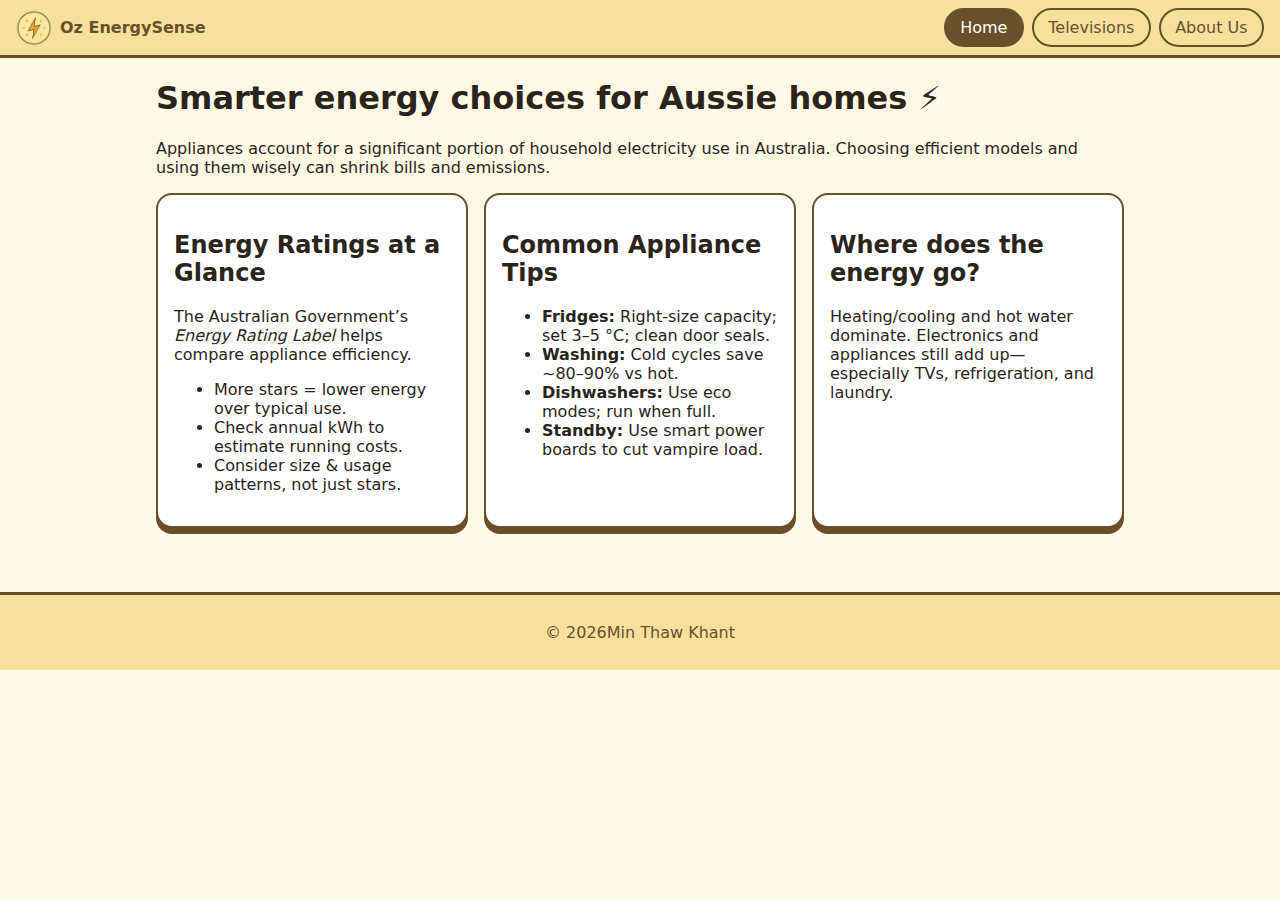
<file: T01/index.html>
<!DOCTYPE html>
<html lang="en">
<head>
  <meta charset="UTF-8"/>
  <meta name="viewport" content="width=device-width, initial-scale=1.0"/>
  <title>Home · Oz EnergySense</title>
  <link rel="stylesheet" href="styles.css"/>
</head>
<body>
  <header class="site-header">
    <!-- Top-left logo returns to Home -->
    <a class="brand" href="index.html" aria-label="Go to Home">
      <img src="PowerIcon.png" alt="Power logo"/>
      <span>Oz EnergySense</span>
    </a>

    <!-- Top nav links (other pages to be created next) -->
    <nav class="top-nav" aria-label="Primary">
      <a class="nav-link" data-page="home" href="index.html">Home</a>
      <a class="nav-link" data-page="televisions" href="televisions.html">Televisions</a>
      <a class="nav-link" data-page="about" href="about.html">About Us</a>
    </nav>
  </header>

  <main class="container">
    <h1>Smarter energy choices for Aussie homes ⚡</h1>
    <p>
      Appliances account for a significant portion of household electricity use in Australia.
      Choosing efficient models and using them wisely can shrink bills and emissions.
    </p>

    <div class="cards">
      <article class="card">
        <h2>Energy Ratings at a Glance</h2>
        <p>The Australian Government’s <em>Energy Rating Label</em> helps compare appliance efficiency.</p>
        <ul>
          <li>More stars = lower energy over typical use.</li>
          <li>Check annual kWh to estimate running costs.</li>
          <li>Consider size & usage patterns, not just stars.</li>
        </ul>
      </article>

      <article class="card">
        <h2>Common Appliance Tips</h2>
        <ul>
          <li><strong>Fridges:</strong> Right-size capacity; set 3–5&nbsp;°C; clean door seals.</li>
          <li><strong>Washing:</strong> Cold cycles save ~80–90% vs hot.</li>
          <li><strong>Dishwashers:</strong> Use eco modes; run when full.</li>
          <li><strong>Standby:</strong> Use smart power boards to cut vampire load.</li>
        </ul>
      </article>

      <article class="card">
        <h2>Where does the energy go?</h2>
        <p>
          Heating/cooling and hot water dominate. Electronics and appliances still add up—
          especially TVs, refrigeration, and laundry.
        </p>
      </article>
    </div>
  </main>

  <footer class="site-footer">
    <p>&copy; <span id="year"></span>Min Thaw Khant</p>
  </footer>

  <script src="script.js"></script>
</body>
</html>
</file>
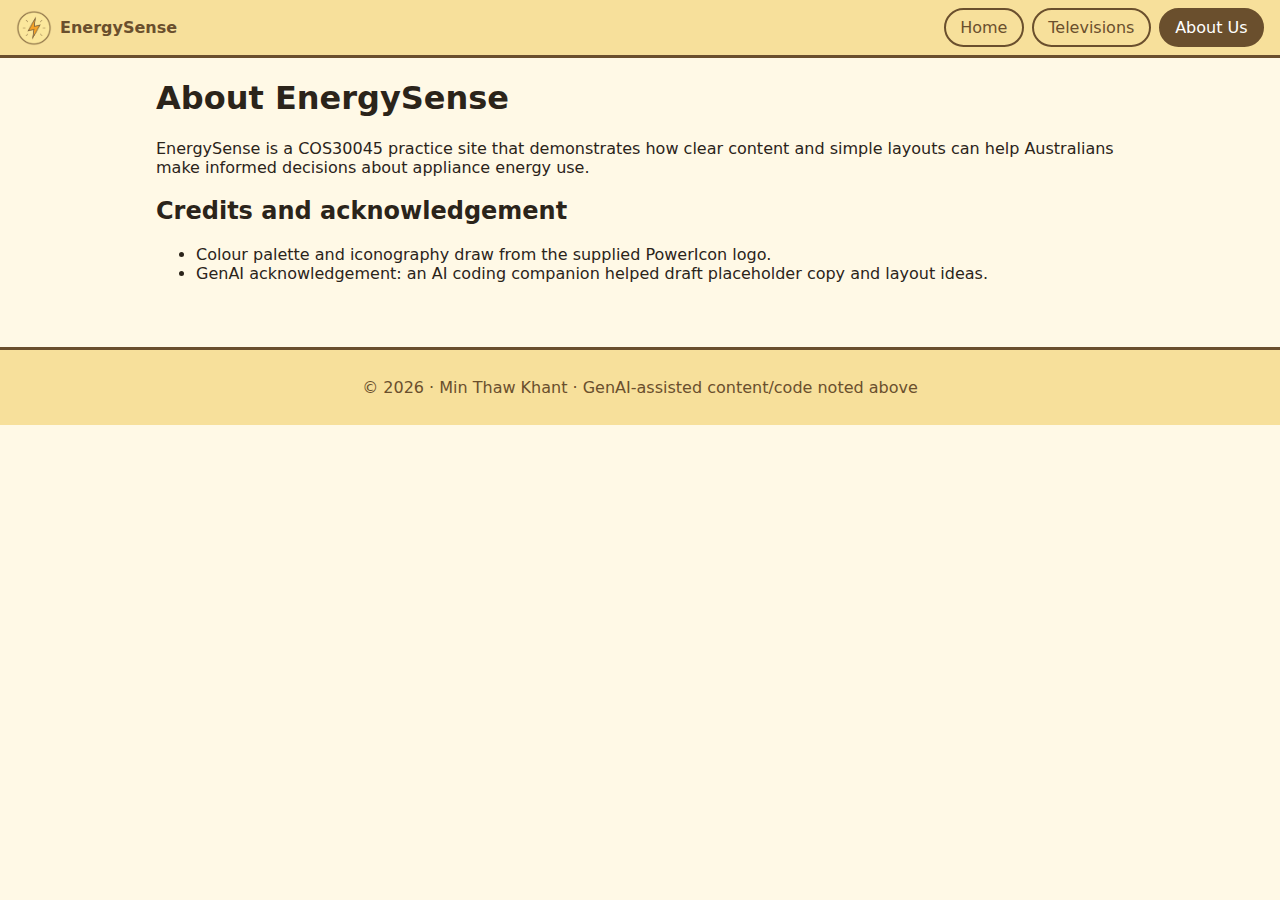
<file: T01/about.html>
<!DOCTYPE html>
<html lang="en">
<head>
  <meta charset="UTF-8"/>
  <meta name="viewport" content="width=device-width, initial-scale=1.0"/>
  <title>About Us</title>
  <link rel="stylesheet" href="styles.css"/>
</head>
<body>
  <header class="site-header">
    <a class="brand" href="index.html" aria-label="Go to Home">
      <img src="PowerIcon.png" alt="Power logo"/>
      <span>EnergySense</span>
    </a>
    <nav class="top-nav" aria-label="Primary">
      <a class="nav-link" data-page="home" href="index.html">Home</a>
      <a class="nav-link" data-page="televisions" href="televisions.html">Televisions</a>
      <a class="nav-link" data-page="about" href="about.html">About Us</a>
    </nav>
  </header>

  <main class="container">
    <article class="feature-article" aria-labelledby="about-title">
      <h1 id="about-title">About EnergySense</h1>
      <p>
        EnergySense is a COS30045 practice site that demonstrates how clear content and simple
        layouts can help Australians make informed decisions about appliance energy use.
      </p>

      <section aria-labelledby="about-credits">
        <h2 id="about-credits">Credits and acknowledgement</h2>
        <ul>
          <li>Colour palette and iconography draw from the supplied PowerIcon logo.</li>
          <li>GenAI acknowledgement: an AI coding companion helped draft placeholder copy and layout ideas.</li>
        </ul>
      </section>
    </article>
  </main>

  <footer class="site-footer">
     <p>&copy; <span id="year"></span> · Min Thaw Khant · GenAI-assisted content/code noted above</p>
  </footer>

  <script src="script.js"></script>
</body>
</html>
</file>
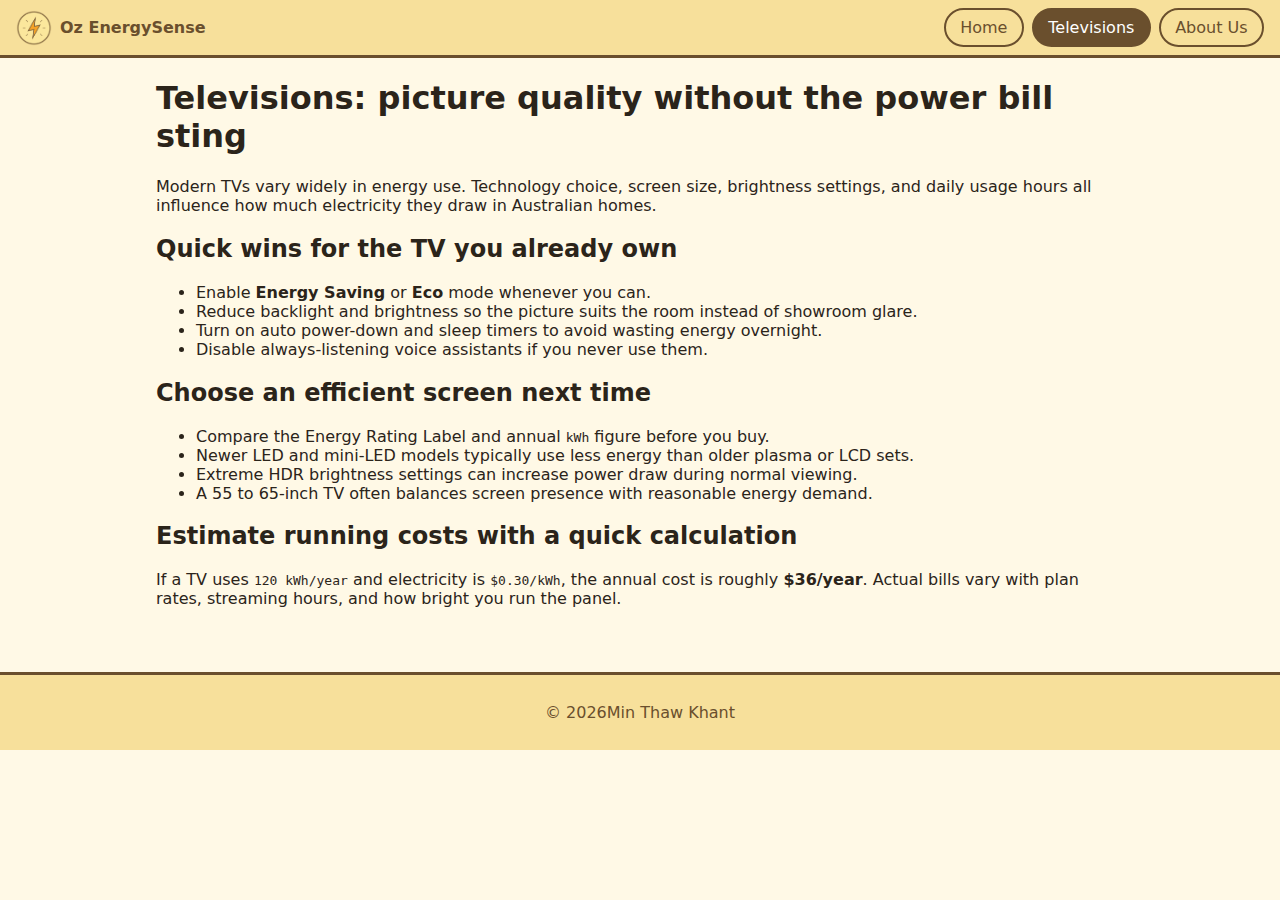
<file: T01/televisions.html>
<!DOCTYPE html>
<html lang="en">
<head>
  <meta charset="UTF-8"/>
  <meta name="viewport" content="width=device-width, initial-scale=1.0"/>
  <title>Televisions &mdash; Oz EnergySense</title>
  <link rel="stylesheet" href="styles.css"/>
</head>
<body>
  <header class="site-header">
    <a class="brand" href="index.html" aria-label="Go to Home">
      <img src="PowerIcon.png" alt="Power logo"/>
      <span>Oz EnergySense</span>
    </a>
    <nav class="top-nav" aria-label="Primary">
      <a class="nav-link" data-page="home" href="index.html">Home</a>
      <a class="nav-link" data-page="televisions" href="televisions.html">Televisions</a>
      <a class="nav-link" data-page="about" href="about.html">About Us</a>
    </nav>
  </header>

  <main class="container">
    <article class="feature-article" aria-labelledby="tv-title">
      <h1 id="tv-title">Televisions: picture quality without the power bill sting</h1>
      <p>
        Modern TVs vary widely in energy use. Technology choice, screen size, brightness settings,
        and daily usage hours all influence how much electricity they draw in Australian homes.
      </p>

      <section aria-labelledby="tv-quick-wins">
        <h2 id="tv-quick-wins">Quick wins for the TV you already own</h2>
        <ul>
          <li>Enable <strong>Energy Saving</strong> or <strong>Eco</strong> mode whenever you can.</li>
          <li>Reduce backlight and brightness so the picture suits the room instead of showroom glare.</li>
          <li>Turn on auto power-down and sleep timers to avoid wasting energy overnight.</li>
          <li>Disable always-listening voice assistants if you never use them.</li>
        </ul>
      </section>

      <section aria-labelledby="tv-choose">
        <h2 id="tv-choose">Choose an efficient screen next time</h2>
        <ul>
          <li>Compare the Energy Rating Label and annual <code>kWh</code> figure before you buy.</li>
          <li>Newer LED and mini-LED models typically use less energy than older plasma or LCD sets.</li>
          <li>Extreme HDR brightness settings can increase power draw during normal viewing.</li>
          <li>A 55 to 65-inch TV often balances screen presence with reasonable energy demand.</li>
        </ul>
      </section>

      <section aria-labelledby="tv-cost">
        <h2 id="tv-cost">Estimate running costs with a quick calculation</h2>
        <p>
          If a TV uses <code>120 kWh/year</code> and electricity is <code>$0.30/kWh</code>,
          the annual cost is roughly <strong>$36/year</strong>. Actual bills vary with plan rates,
          streaming hours, and how bright you run the panel.
        </p>
      </section>
    </article>
  </main>

  <footer class="site-footer">
    <p>&copy; <span id="year"></span>Min Thaw Khant</p>
  </footer>

  <script src="script.js"></script>
</body>
</html>
</file>
<file: T01/styles.css>
/* Color palette from the logo */
:root{
  --sun: #f7e09b;
  --amber: #f1a12a;
  --brown: #6a4f2d;
  --ink: #2b241a;
  --cream: #fff9e6;
}

*{ box-sizing:border-box; }

body{
  margin:0;
  font-family: system-ui, -apple-system, Segoe UI, Roboto, Arial, sans-serif;
  color: var(--ink);
  background: var(--cream);
}

/* Header + Nav */
.site-header{
  display:flex;
  align-items:center;
  justify-content:space-between;
  padding:.5rem 1rem;
  background: var(--sun);
  border-bottom: 3px solid var(--brown);
  position: sticky;
  top:0;
  z-index:10;
}

.brand{
  display:flex; align-items:center; gap:.5rem;
  text-decoration:none; color: var(--brown); font-weight:700;
}

.brand img{ width:36px; height:36px; display:block; }

.top-nav{ display:flex; gap:.5rem; }

.nav-link{
  border:2px solid var(--brown);
  background: transparent;
  color: var(--brown);
  padding:.5rem .9rem;
  border-radius:999px;
  text-decoration:none;
  transition: transform .06s ease, background .2s ease, color .2s ease;
}

.nav-link:hover, .nav-link:focus{
  outline:none;
  transform: translateY(-1px);
  background: var(--amber);
  color:#fff;
}

.nav-link.active{
  background: var(--brown);
  color: #fff;
}

/* Layout */
.container{ max-width: 1000px; margin: 1rem auto 4rem; padding: 0 1rem; }

.cards{
  display:grid;
  grid-template-columns: repeat(auto-fit, minmax(260px, 1fr));
  gap: 1rem;
  margin-block: 1rem;
}

.card{
  background: #fff;
  border: 2px solid var(--brown);
  border-radius: 1rem;
  padding: 1rem;
  box-shadow: 0 6px 0 var(--brown);
}

/* Footer */
.site-footer{
  background: var(--sun);
  border-top: 3px solid var(--brown);
  padding:.75rem 1rem;
  text-align:center;
  color: var(--brown);
}
</file>
